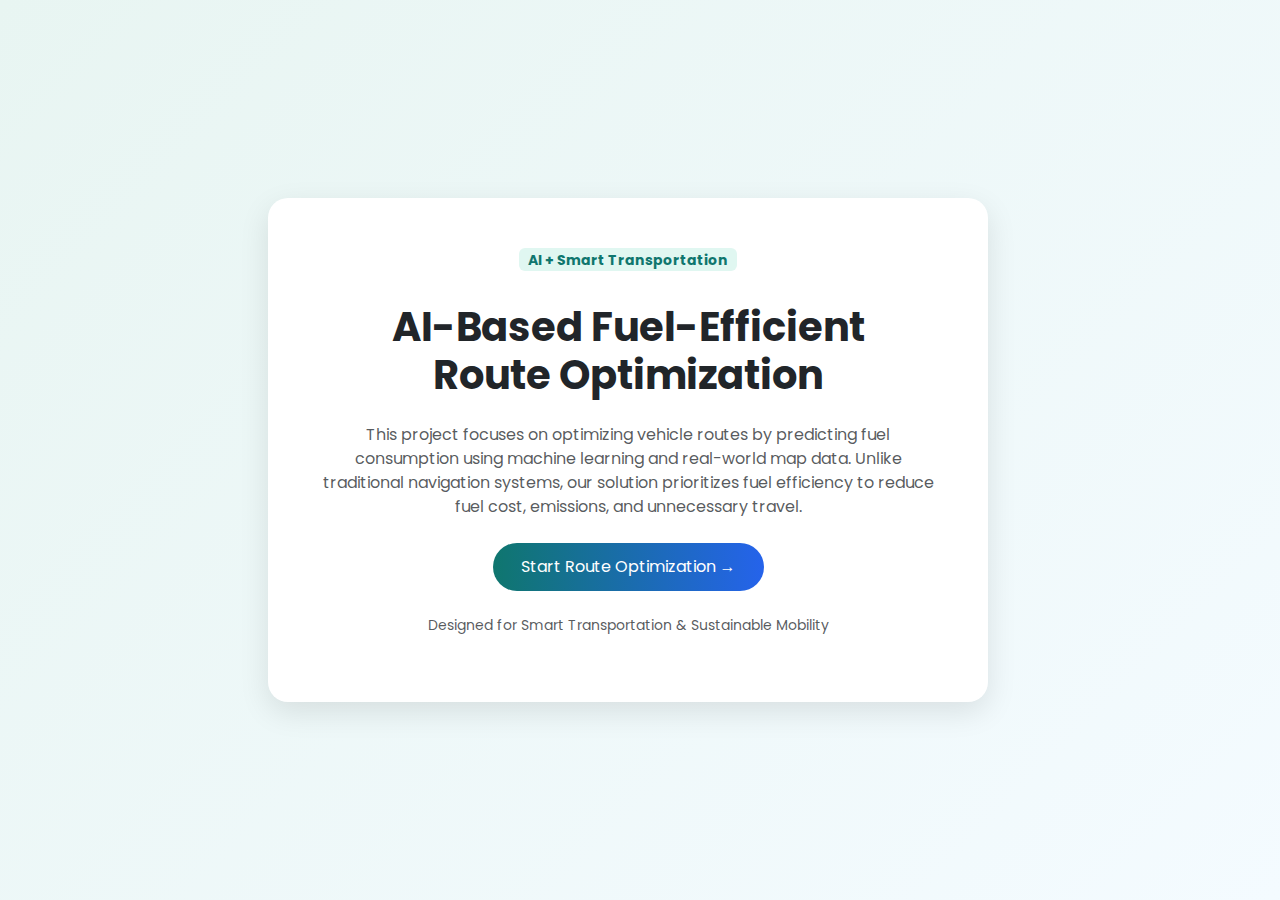
<file: index.html>
<!DOCTYPE html>
<html lang="en">
<head>
    <meta charset="UTF-8">
    <title>AI-Based Fuel Efficient Route Optimization</title>

    <!-- Bootstrap CDN -->
    <link href="https://cdn.jsdelivr.net/npm/bootstrap@5.3.2/dist/css/bootstrap.min.css" rel="stylesheet">

    <!-- Google Font -->
    <link href="https://fonts.googleapis.com/css2?family=Poppins:wght@300;400;600&display=swap" rel="stylesheet">

    <style>
        body {
            font-family: 'Poppins', sans-serif;
            background: linear-gradient(135deg, #e8f5f2, #f4fbff);
        }

        .hero {
            min-height: 100vh;
            display: flex;
            align-items: center;
        }

        .hero-card {
            background: white;
            border-radius: 20px;
            padding: 50px;
            box-shadow: 0 10px 30px rgba(0,0,0,0.1);
        }

        .badge-custom {
            background: #e0f7f1;
            color: #0f766e;
            font-size: 14px;
        }

        .btn-custom {
            background: linear-gradient(90deg, #0f766e, #2563eb);
            border: none;
            color: white;
            padding: 12px 28px;
            border-radius: 30px;
            font-size: 16px;
        }

        .btn-custom:hover {
            opacity: 0.9;
        }
    </style>
</head>
<body>

<div class="container hero">
    <div class="row justify-content-center w-100">
        <div class="col-md-10 col-lg-8">
            <div class="hero-card text-center">

                <span class="badge badge-custom mb-3">AI + Smart Transportation</span>

                <h1 class="fw-bold mt-3">
                    AI-Based Fuel-Efficient <br> Route Optimization
                </h1>

                <p class="text-muted mt-4">
                    This project focuses on optimizing vehicle routes by predicting fuel consumption
                    using machine learning and real-world map data.  
                    Unlike traditional navigation systems, our solution prioritizes fuel efficiency
                    to reduce fuel cost, emissions, and unnecessary travel.
                </p>

                <div class="mt-4">
                    <a href="route.html" class="btn btn-custom">
                        Start Route Optimization →
                    </a>
                </div>

                <p class="text-muted mt-4" style="font-size: 14px;">
                    Designed for Smart Transportation & Sustainable Mobility
                </p>

            </div>
        </div>
    </div>
</div>

</body>
</html>
</file>
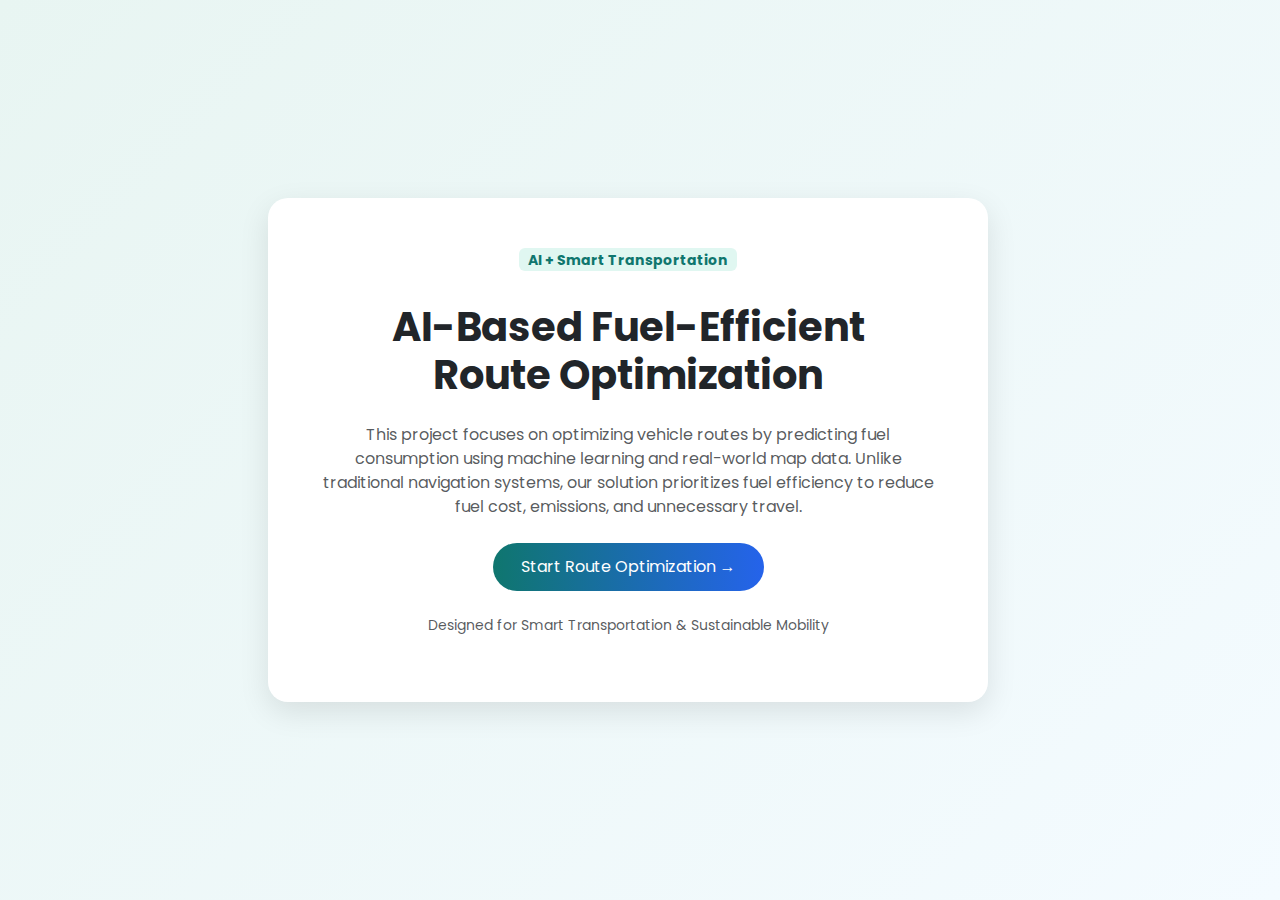
<file: templates/index.html>
<!DOCTYPE html>
<html lang="en">
<head>
    <meta charset="UTF-8">
    <title>AI-Based Fuel Efficient Route Optimization</title>

    <!-- Bootstrap CDN -->
    <link href="https://cdn.jsdelivr.net/npm/bootstrap@5.3.2/dist/css/bootstrap.min.css" rel="stylesheet">

    <!-- Google Font -->
    <link href="https://fonts.googleapis.com/css2?family=Poppins:wght@300;400;600&display=swap" rel="stylesheet">

    <style>
        body {
            font-family: 'Poppins', sans-serif;
            background: linear-gradient(135deg, #e8f5f2, #f4fbff);
        }

        .hero {
            min-height: 100vh;
            display: flex;
            align-items: center;
        }

        .hero-card {
            background: white;
            border-radius: 20px;
            padding: 50px;
            box-shadow: 0 10px 30px rgba(0,0,0,0.1);
        }

        .badge-custom {
            background: #e0f7f1;
            color: #0f766e;
            font-size: 14px;
        }

        .btn-custom {
            background: linear-gradient(90deg, #0f766e, #2563eb);
            border: none;
            color: white;
            padding: 12px 28px;
            border-radius: 30px;
            font-size: 16px;
        }

        .btn-custom:hover {
            opacity: 0.9;
        }
    </style>
</head>
<body>

<div class="container hero">
    <div class="row justify-content-center w-100">
        <div class="col-md-10 col-lg-8">
            <div class="hero-card text-center">

                <span class="badge badge-custom mb-3">AI + Smart Transportation</span>

                <h1 class="fw-bold mt-3">
                    AI-Based Fuel-Efficient <br> Route Optimization
                </h1>

                <p class="text-muted mt-4">
                    This project focuses on optimizing vehicle routes by predicting fuel consumption
                    using machine learning and real-world map data.  
                    Unlike traditional navigation systems, our solution prioritizes fuel efficiency
                    to reduce fuel cost, emissions, and unnecessary travel.
                </p>

                <div class="mt-4">
                    <a href="route.html" class="btn btn-custom">
                        Start Route Optimization →
                    </a>
                </div>

                <p class="text-muted mt-4" style="font-size: 14px;">
                    Designed for Smart Transportation & Sustainable Mobility
                </p>

            </div>
        </div>
    </div>
</div>

</body>
</html>
</file>
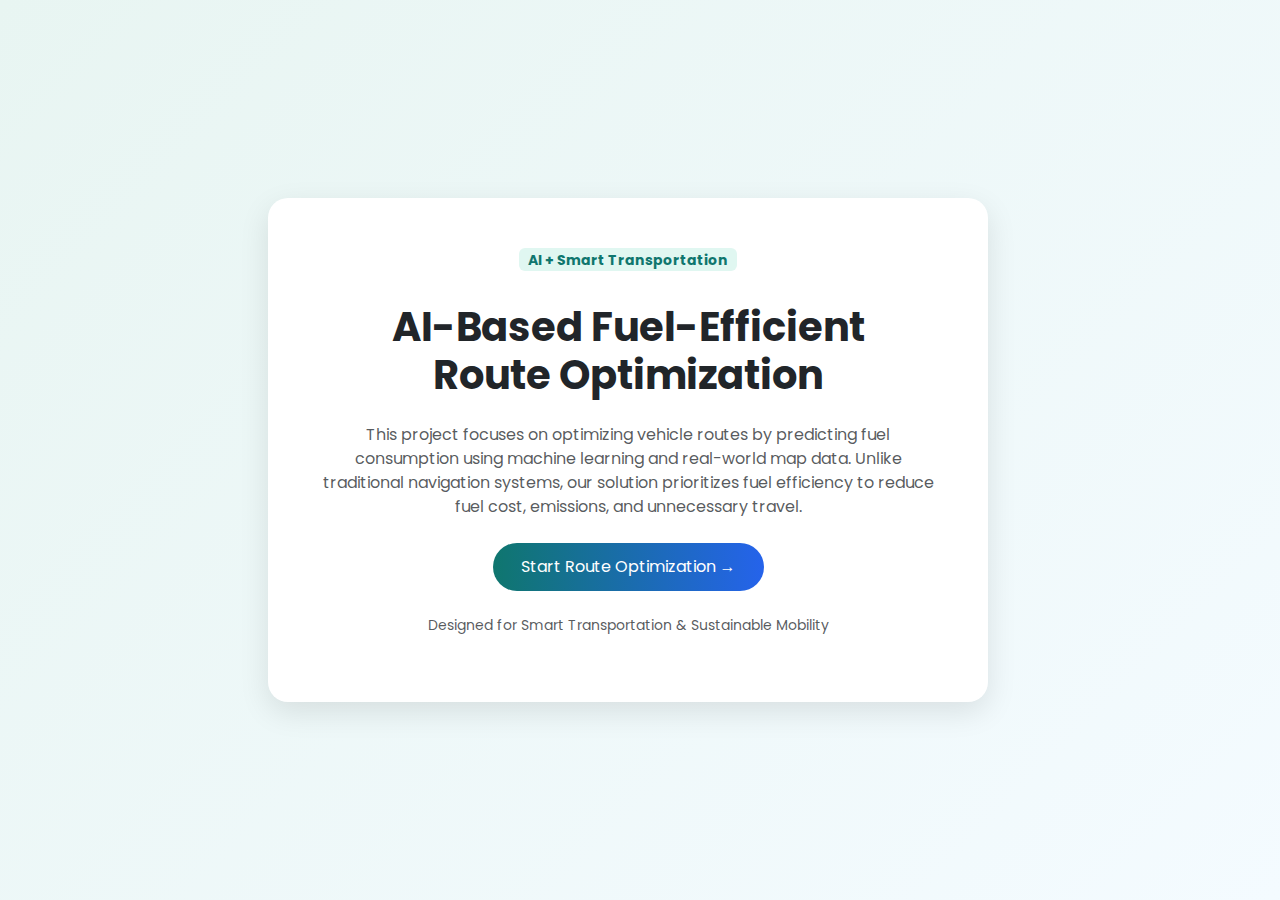
<file: backend/templates/index.html>
<!DOCTYPE html>
<html lang="en">
<head>
    <meta charset="UTF-8">
    <title>AI-Based Fuel Efficient Route Optimization</title>

    <!-- Bootstrap CDN -->
    <link href="https://cdn.jsdelivr.net/npm/bootstrap@5.3.2/dist/css/bootstrap.min.css" rel="stylesheet">

    <!-- Google Font -->
    <link href="https://fonts.googleapis.com/css2?family=Poppins:wght@300;400;600&display=swap" rel="stylesheet">

    <style>
        body {
            font-family: 'Poppins', sans-serif;
            background: linear-gradient(135deg, #e8f5f2, #f4fbff);
        }

        .hero {
            min-height: 100vh;
            display: flex;
            align-items: center;
        }

        .hero-card {
            background: white;
            border-radius: 20px;
            padding: 50px;
            box-shadow: 0 10px 30px rgba(0,0,0,0.1);
        }

        .badge-custom {
            background: #e0f7f1;
            color: #0f766e;
            font-size: 14px;
        }

        .btn-custom {
            background: linear-gradient(90deg, #0f766e, #2563eb);
            border: none;
            color: white;
            padding: 12px 28px;
            border-radius: 30px;
            font-size: 16px;
        }

        .btn-custom:hover {
            opacity: 0.9;
        }
    </style>
</head>
<body>

<div class="container hero">
    <div class="row justify-content-center w-100">
        <div class="col-md-10 col-lg-8">
            <div class="hero-card text-center">

                <span class="badge badge-custom mb-3">AI + Smart Transportation</span>

                <h1 class="fw-bold mt-3">
                    AI-Based Fuel-Efficient <br> Route Optimization
                </h1>

                <p class="text-muted mt-4">
                    This project focuses on optimizing vehicle routes by predicting fuel consumption
                    using machine learning and real-world map data.  
                    Unlike traditional navigation systems, our solution prioritizes fuel efficiency
                    to reduce fuel cost, emissions, and unnecessary travel.
                </p>

                <div class="mt-4">
                    <a href="/route" class="btn btn-custom">
                        Start Route Optimization →
                    </a>
                </div>

                <p class="text-muted mt-4" style="font-size: 14px;">
                    Designed for Smart Transportation & Sustainable Mobility
                </p>

            </div>
        </div>
    </div>
</div>

</body>
</html>
</file>
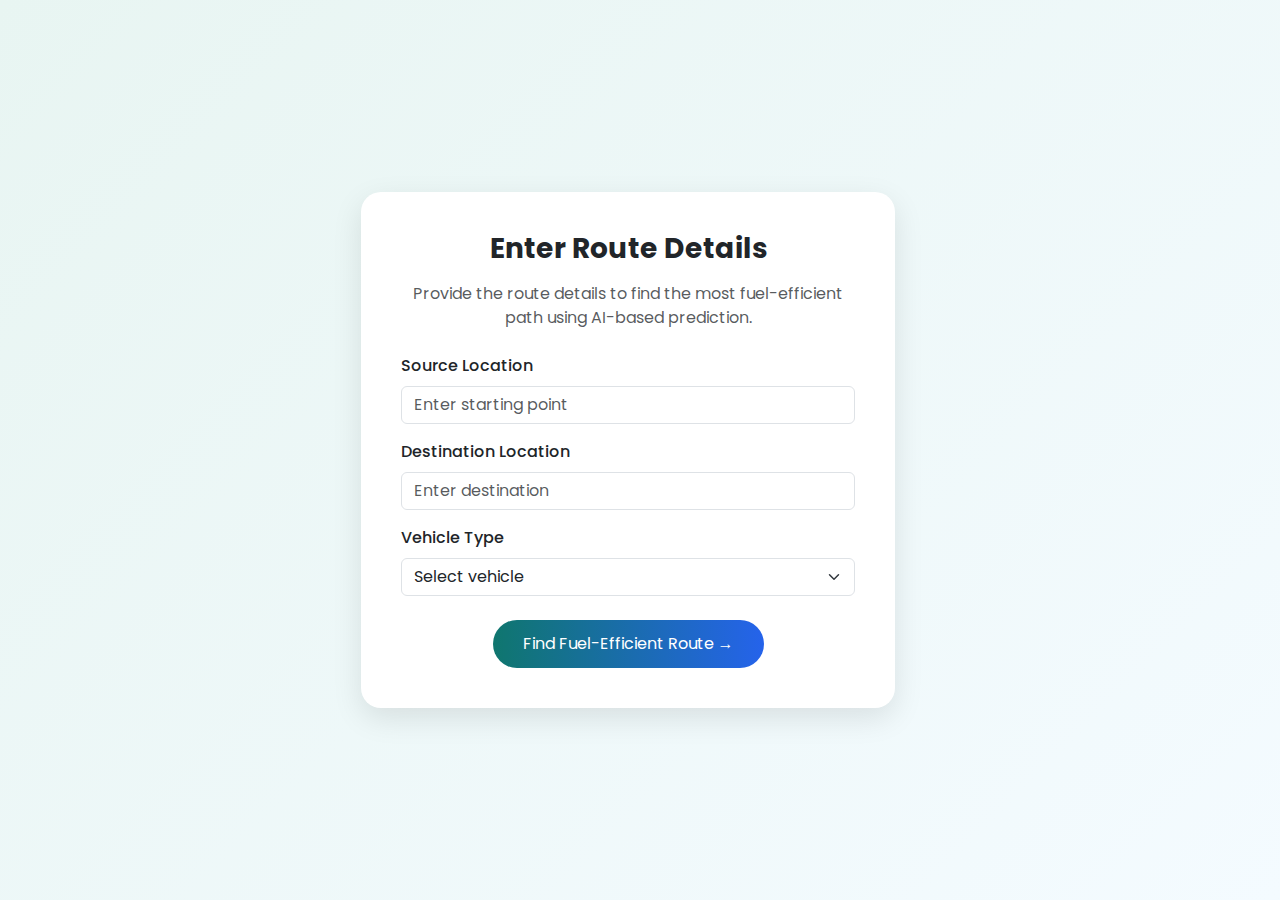
<file: route.html>
<!DOCTYPE html>
<html lang="en">
<head>
    <meta charset="UTF-8">
    <title>Route Input | Fuel Efficient Routing</title>

    <!-- Bootstrap CDN -->
    <link href="https://cdn.jsdelivr.net/npm/bootstrap@5.3.2/dist/css/bootstrap.min.css" rel="stylesheet">

    <!-- Google Font -->
    <link href="https://fonts.googleapis.com/css2?family=Poppins:wght@300;400;600&display=swap" rel="stylesheet">

    <style>
        body {
            font-family: 'Poppins', sans-serif;
            background: linear-gradient(135deg, #e8f5f2, #f4fbff);
        }

        .card-custom {
            background: white;
            border-radius: 20px;
            padding: 40px;
            box-shadow: 0 10px 30px rgba(0,0,0,0.1);
        }

        .btn-custom {
            background: linear-gradient(90deg, #0f766e, #2563eb);
            border: none;
            color: white;
            padding: 12px 30px;
            border-radius: 30px;
            font-size: 16px;
        }

        .btn-custom:hover {
            opacity: 0.9;
        }

        label {
            font-weight: 500;
        }
    </style>
</head>
<body>

<div class="container d-flex align-items-center" style="min-height: 100vh;">
    <div class="row justify-content-center w-100">
        <div class="col-md-8 col-lg-6">
            <div class="card-custom">

                <h3 class="fw-bold text-center mb-3">
                    Enter Route Details
                </h3>

                <p class="text-muted text-center mb-4">
                    Provide the route details to find the most fuel-efficient path
                    using AI-based prediction.
                </p>

                <form>
                    <div class="mb-3">
                        <label for="source" class="form-label">Source Location</label>
                        <input type="text" class="form-control" id="source" placeholder="Enter starting point">
                    </div>

                    <div class="mb-3">
                        <label for="destination" class="form-label">Destination Location</label>
                        <input type="text" class="form-control" id="destination" placeholder="Enter destination">
                    </div>

                    <div class="mb-4">
                        <label for="vehicle" class="form-label">Vehicle Type</label>
                        <select class="form-select" id="vehicle">
                            <option selected disabled>Select vehicle</option>
                            <option>Car</option>
                            <option>Bike</option>
                        </select>
                    </div>

                    <div class="text-center">
                        <a href="dashboard.html" class="btn btn-custom">
                            Find Fuel-Efficient Route →
                        </a>
                    </div>
                </form>

            </div>
        </div>
    </div>
</div>

</body>
</html>
</file>
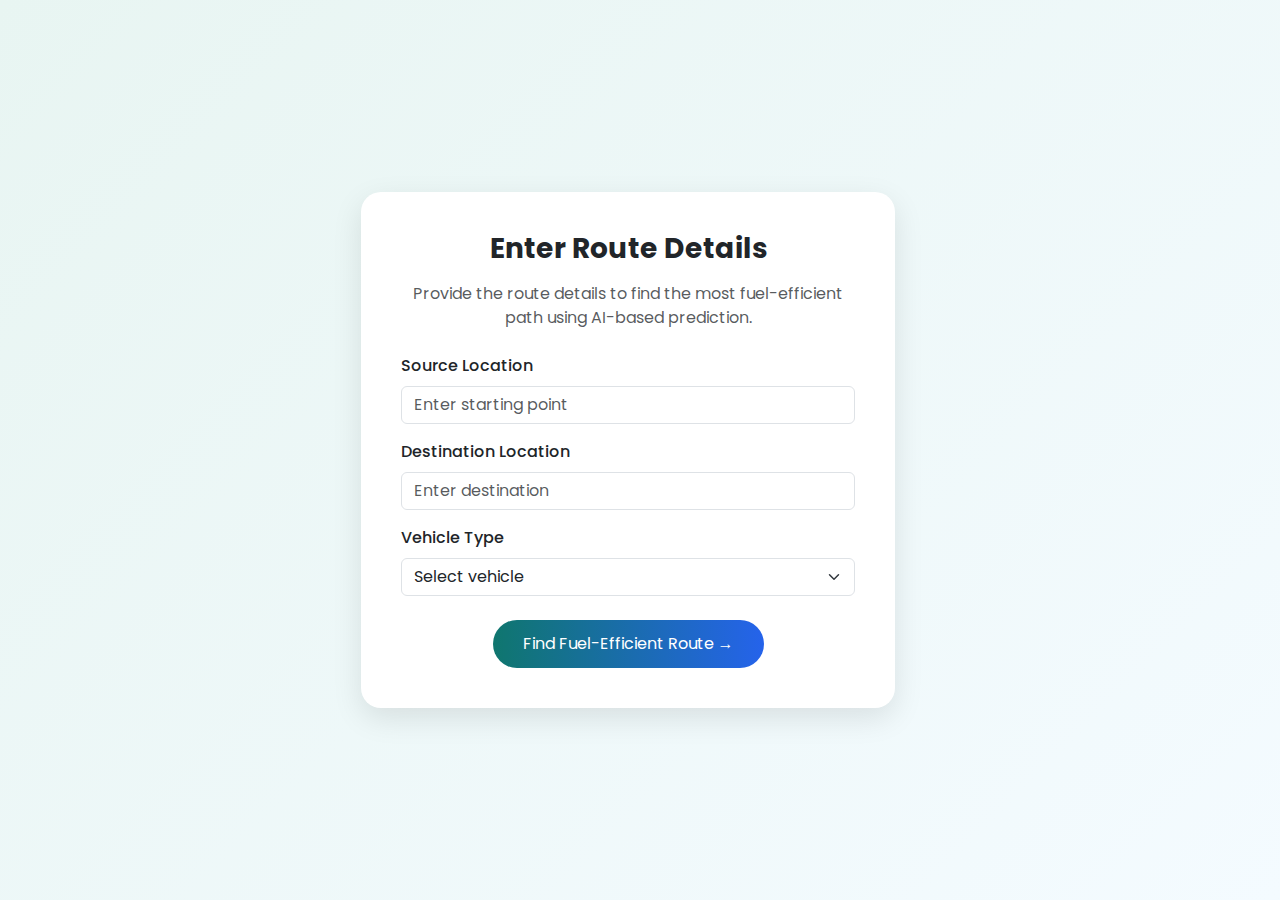
<file: templates/route.html>
<!DOCTYPE html>
<html lang="en">
<head>
    <meta charset="UTF-8">
    <title>Route Input | Fuel Efficient Routing</title>

    <!-- Bootstrap CDN -->
    <link href="https://cdn.jsdelivr.net/npm/bootstrap@5.3.2/dist/css/bootstrap.min.css" rel="stylesheet">

    <!-- Google Font -->
    <link href="https://fonts.googleapis.com/css2?family=Poppins:wght@300;400;600&display=swap" rel="stylesheet">

    <style>
        body {
            font-family: 'Poppins', sans-serif;
            background: linear-gradient(135deg, #e8f5f2, #f4fbff);
        }

        .card-custom {
            background: white;
            border-radius: 20px;
            padding: 40px;
            box-shadow: 0 10px 30px rgba(0,0,0,0.1);
        }

        .btn-custom {
            background: linear-gradient(90deg, #0f766e, #2563eb);
            border: none;
            color: white;
            padding: 12px 30px;
            border-radius: 30px;
            font-size: 16px;
        }

        .btn-custom:hover {
            opacity: 0.9;
        }

        label {
            font-weight: 500;
        }
    </style>
</head>
<body>

<div class="container d-flex align-items-center" style="min-height: 100vh;">
    <div class="row justify-content-center w-100">
        <div class="col-md-8 col-lg-6">
            <div class="card-custom">

                <h3 class="fw-bold text-center mb-3">
                    Enter Route Details
                </h3>

                <p class="text-muted text-center mb-4">
                    Provide the route details to find the most fuel-efficient path
                    using AI-based prediction.
                </p>

                <form>
                    <div class="mb-3">
                        <label for="source" class="form-label">Source Location</label>
                        <input type="text" class="form-control" id="source" placeholder="Enter starting point">
                    </div>

                    <div class="mb-3">
                        <label for="destination" class="form-label">Destination Location</label>
                        <input type="text" class="form-control" id="destination" placeholder="Enter destination">
                    </div>

                    <div class="mb-4">
                        <label for="vehicle" class="form-label">Vehicle Type</label>
                        <select class="form-select" id="vehicle">
                            <option selected disabled>Select vehicle</option>
                            <option>Car</option>
                            <option>Bike</option>
                        </select>
                    </div>

                    <div class="text-center">
                        <a href="dashboard.html" class="btn btn-custom">
                            Find Fuel-Efficient Route →
                        </a>
                    </div>
                </form>

            </div>
        </div>
    </div>
</div>

</body>
</html>
</file>
